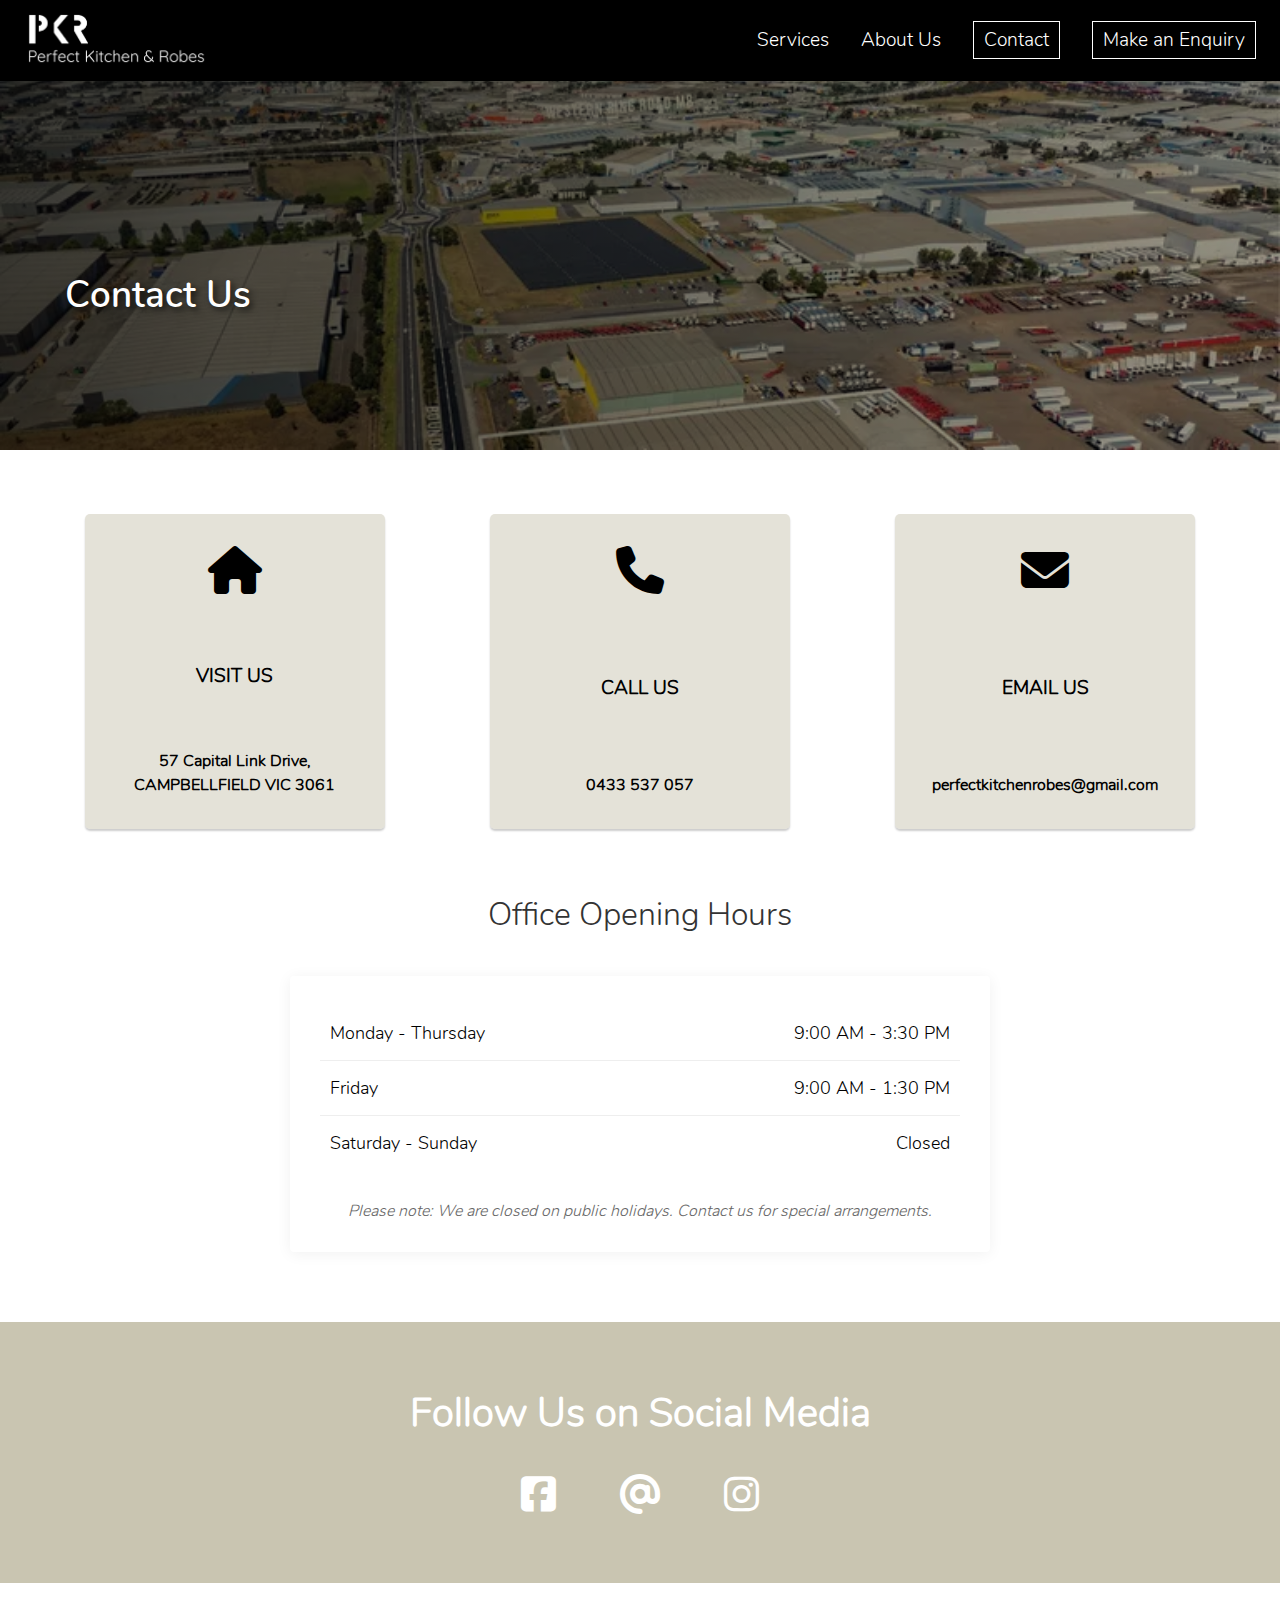
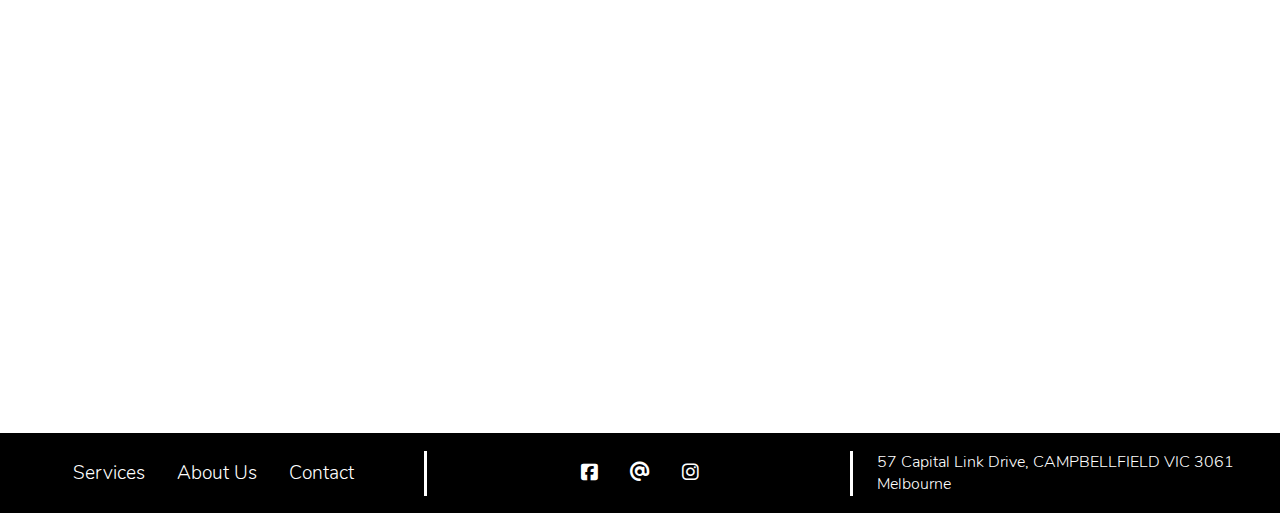
<file: pages/contact.html>
<!DOCTYPE html>
<html lang="en">
<head>
    <meta charset="UTF-8">
    <meta http-equiv="X-UA-Compatible" content="IE=edge">
    <meta name="viewport" content="width=device-width, initial-scale=1.0">
    <title>Perfect Kitchen & Robes</title>
    <link rel="stylesheet" href="../css/contact.css">
    <link rel="stylesheet" href="https://cdnjs.cloudflare.com/ajax/libs/font-awesome/6.5.1/css/all.min.css">
</head>

<body>

    <header>
        <nav class="header-bar">
            <div class="nav-logo">
                <a href="../index.html"><img src="../img/primary-logo.png" alt="LOGO"></a>
            </div>             

            <ul class="nav-menu">
                <li class="nav-item">
                    <a class="nav-link" href="../index.html#services">Services</a>
                </li>
                <li class="nav-item">
                    <a class="nav-link" href="../index.html#about">About Us</a>
                </li>
                <li class="nav-item">
                    <a id="nav-mobile" class="nav-link" href="./contact.html">Contact</a>
                </li>
                <li class="nav-item">
                    <a id="nav-quote" class="nav-link" href="../index.html#contact">Make an Enquiry</a>
                </li>
            </ul>
            <div class="hamburger">
                <span class="bars"></span>
                <span class="bars"></span>
                <span class="bars"></span>
            </div>
        </nav>
    </header>

    <section class="hero">
        <h1>Contact Us</h1>
    </section>
    
    <section class="contact-info-boxes">
        <div class="info-box" onclick="document.getElementById('map').scrollIntoView({behavior: 'smooth'})">
            <i class="fa-solid fa-house"></i>
            <h3>VISIT US</h3>
            <p>57 Capital Link Drive,<br>CAMPBELLFIELD VIC 3061</p>
        </div>
        
        <div class="info-box" onclick="window.location='tel:0433537057'">
            <i class="fa-solid fa-phone"></i>
            <h3>CALL US</h3>
            <p>0433 537 057</p>
        </div>
        
        <div class="info-box" onclick="window.location='mailto:perfectkitchenrobes@gmail.com'">
            <i class="fa-solid fa-envelope"></i>
            <h3>EMAIL US</h3>
            <p>perfectkitchenrobes@gmail.com</p>
        </div>
    </section>

    <div class="container">
        <section class="hours-section">
          <h2 class="hours-title">Office Opening Hours</h2>
          
          <div class="hours-card">
            <table class="hours-table">
              <tr>
                <td>Monday - Thursday</td>
                <td>9:00 AM - 3:30 PM</td>
              </tr>
              <tr>
                <td>Friday</td>
                <td>9:00 AM - 1:30 PM</td>
              </tr>
              <tr>
                <td>Saturday - Sunday</td>
                <td>Closed</td>
              </tr>
            </table>
            
            <p class="hours-note">Please note: We are closed on public holidays. Contact us for special arrangements.</p>
          </div>
        </section>
    </div>

    <section class="social-media-links">
        <div class="social-links-container">
            <h2>Follow Us on Social Media</h2>
            <ul class="social-menu">
                <li class="social-item">
                    <a class="social-link" href="https://www.facebook.com/profile.php?id=61572688564976"><i class="fa-brands fa-facebook-square"></i></a>
                </li>
                <li class="social-item">
                    <a class="social-link" href="mailto: perfectkitchenrobes@gmail.com"><i class="fa-solid fa-at"></i></a>
                </li>
                <li class="social-item">
                    <a class="social-link" href="https://www.instagram.com/perfectkitchenrobes"><i class="fa-brands fa-instagram"></i></a>
                </li>
            </ul>
        </div>
    </section>
    
    <div class="map-container" id="map">
        <iframe src="https://www.google.com/maps/embed?pb=!1m18!1m12!1m3!1d3156.1752690791244!2d144.9465683!3d-37.6741667!2m3!1f0!2f0!3f0!3m2!1i1024!2i768!4f13.1!3m3!1m2!1s0x6ad64f4b8b23c5e9%3A0x7d3f9c4e0c3c9b0!2s57%20Capital%20Link%20Dr%2C%20Campbellfield%20VIC%203061!5e0!3m2!1sen!2sau!4v1635000000000!5m2!1sen!2sau" 
            width="100%" 
            height="550px" 
            style="border:0;" 
            allowfullscreen="" 
            loading="lazy">
        </iframe>
    </div>

    <footer>
        <div class="footer-page-links">
            <ul class="footer-menu">
                <li class="footer-item">
                    <a class="footer-link" href="#services">Services</a>
                </li>   
                <li class="footer-item">
                    <a class="footer-link" href="#about-us">About Us</a>
                </li>
                <li class="footer-item">
                    <a class="footer-link" href="#contact">Contact</a>
                </li>
            </ul>
            <span class="footer-bars"></span>
        </div>
        <div class="footer-page-links">
            <ul class="footer-menu">
                <li class="footer-item">
                    <a class="footer-link" href="https://www.facebook.com/profile.php?id=61572688564976"><i class="fa-brands fa-facebook-square"></i></a>
                </li>
                <li class="footer-item">
                    <a class="footer-link" href="mailto: perfectkitchenrobes@gmail.com"><i class="fa-solid fa-at"></i></a>
                </li>
                <li class="footer-item">
                    <a class="footer-link" href="https://www.instagram.com/perfectkitchenrobes"><i class="fa-brands fa-instagram"></i></a>
                </li>
            </ul>
            <span class="footer-bars"></span>
        </div>
        <div class="footer-page-links">
            <p>57 Capital Link Drive, CAMPBELLFIELD VIC 3061 Melbourne</p>
        </div>
    </footer>

    <script src="../js/smoothlink.js" type="text/javascript"></script>
    <script src="../js/hamburger.js" type="text/javascript"></script>

</body>

</html>
</file>
<file: css/contact.css>
@font-face {
    font-family: 'Nunito Normal'; /* Give your font a name to use throughout your CSS */
    src: url('../fonts/Nunito-Light.ttf') format('truetype'); /* Path to your .ttf file */
    font-weight: normal;
    font-style: normal;
}

@font-face {
    font-family: 'Nunito Bold'; /* Give your font a name to use throughout your CSS */
    src: url('../fonts/Nunito-SemiBold.ttf') format('truetype'); /* Path to your .ttf file */
    font-weight: normal;
    font-style: normal;
}

:root {
    --primary-clr: black;
    --secondary-clr: white;
    --contrast-clr: #c9c5b1;
    /* --contrast-clr: #ACC8E5; */

    --font-normal: 'Nunito Normal', sans-serif;
    --font-bold: 'Nunito Bold', sans-serif;
}

html {
    scroll-padding-top: 100px; /* Adjust this value as needed */
}

body {
    width: 100%;
    opacity: 0.1;
    transition: opacity 0.5s ease-in-out; /* 2-second fade-in */
}

body.loaded {
    opacity: 1;
}

* {
    padding: 0;
    margin: 0;
    box-sizing: border-box;
}

::-webkit-scrollbar {
    width: 10px;
    background-color: var(--primary-clr);
}

::-webkit-scrollbar-track {
    box-shadow: inset 0 0 10px rgb(0, 0, 0);
}

::-webkit-scrollbar-thumb {
    background-color: #000000;
}

@supports (scrollbar-color: rgb(0, 0, 0) var(--primary-clr)) {
    * {
        scrollbar-color: rgb(0, 0, 0) var(--primary-clr);
        scrollbar-width: auto;
    }
}

body {
    width: 100%;
}



/* ==========================================================

    NAVBAR

========================================================== */
header {
    background-color: rgba(0, 0, 0, 1);
    width: 100%;
    position: fixed;
    opacity: 1;
    z-index: 99;
    transition: 400ms ease-in;
}

.header-scrolled {
    background-color: rgba(0, 0, 0, 1);
}

.header-bar {
    min-height: 80px;
    display: flex;
    justify-content: space-between;
    align-items: center;
    padding: 10px 24px;
}

.nav-logo {
    position: relative;
    width: 15%;
    height: auto;
}

.nav-logo img {
    width: 100%;
    height: 100%;
    object-fit: contain;
    object-position: left center;
}

.nav-menu {
    display: flex;
    justify-content: space-between;
    align-items: center;
    gap: 2em;
}

.header-bar h2 {
    font-family: var(--font-normal);
    color: var(--secondary-clr);
}

.nav-item {
    list-style: none;
}

.nav-link {
    text-decoration: none;
    font-family: var(--font-normal);
    color: var(--secondary-clr);
    font-size: 1.2em;
    position: relative;
}

.nav-link {
    transition: color 0.3s ease-in-out;
}

.nav-link#nav-mobile, 
.nav-link#nav-quote {
    transition: background-color 0.3s ease-in-out, color 0.3s ease-in-out;
}

.nav-link#nav-mobile, .nav-link#nav-quote {
    border: 1px solid var(--secondary-clr);
    padding: 5px 10px;
}

.nav-link#nav-mobile:hover, .nav-link#nav-quote:hover {
    background-color: var(--contrast-clr);
    color: var(--primary-clr);
    border: 1px solid var(--contrast-clr);
}

.nav-link:hover {
    color: var(--contrast-clr);
}

.nav-link::after {
    transform: scaleX(0);
    transition: transform 200ms ease-in;
}

.nav-link:hover::after {
    transform: scaleX(0.8);
}

.hamburger {
    display: none;
    cursor: pointer;
}

.bars {
    display: block;
    width: 25px;
    height: 5px;
    margin: 5px auto;
    -webkit-transition: all 0.3s ease-in-out;
    transition: all 0.3s ease-in-out;
    background-color: var(--secondary-clr);
}

@media (max-width: 850px) {

    .nav-logo {
        position: relative;
        width: 220px;
        height: auto;
    }
    
    .nav-logo img {
        width: 100%;
        height: 100%;
        object-fit: contain;
        object-position: left center;
    }

    .hamburger {
        display: block;
    }

    .hamburger.active .bars:nth-child(2){
        opacity: 0;
    }

    .hamburger.active .bars:nth-child(1){
        transform:  translateY(11px) rotate(45deg);
    }

    .hamburger.active .bars:nth-child(3){
        transform:  translateY(-8px) rotate(-45deg);
    }
    
    .nav-menu {
        position: absolute;
        right: -100%;
        top: 80px;
        gap: 0;
        flex-direction: column;
        background-color: var(--primary-clr);
        width: 100%;
        text-align: center;
        transition: 0.3s;  
        z-index: 1; 

        height: 100vh;
        padding: 100px 0 200px;
    }

    .nav-item {
        margin: 16px 0;
    }

    .nav-menu.active {
        right: 0;
    }
}



/* ==========================================

HERO

============================================= */
.hero {
    height: 50vh;
    background-color: var(--contrast-clr);
    position: relative;
    background-image: url(../img/hero-contact.webp);
    background-blend-mode: multiply;
    background-size: cover;
}

/* Add a gradient overlay */
.hero::before {
    content: '';
    position: absolute;
    top: 0;
    left: 0;
    width: 100%;
    height: 100%;
    background: linear-gradient(
        to right,
        rgba(0, 0, 0, 0.7) 0%,
        rgba(0, 0, 0, 0.4) 50%,
        rgba(0, 0, 0, 0.2) 100%
    );
    z-index: 1;
}

.hero h1 {
    color: var(--secondary-clr); /* Changed to white for better contrast */
    font-family: var(--font-bold);
    font-weight: 100;
    font-size: 2.3em;
    position: absolute;
    top: 60%;
    left: 65px;
    z-index: 2;
    text-shadow: 3px 3px 6px rgba(0, 0, 0, 0.7);
}

@media (max-width: 850px) {
    .hero {
        text-align: center;
    }

    .hero h1 {
        top: 60%;
        left: 50%;
        transform: translate(-50%, -50%);
        width: 85%;
    }
}

/* ==========================================

CONTACT INFO

============================================= */
.contact-info-boxes {
    display: flex;
    justify-content: space-around;
    padding: 4rem 2rem;
    background: white;
    text-align: center;
}

.info-box {
    flex: 1;
    max-width: 300px;
    height: 35vh;
    padding: 2rem;
    display: flex;
    flex-direction: column;
    align-items: center;
    justify-content: space-between;
    gap: 1rem;
    background-color: rgba(201, 197, 177, 0.5);
    border-radius: 5px;
    transition: all 300ms ease-in;
    cursor: pointer;
    box-shadow: 0 2px 2px rgba(1, 1, 1, 0.2);
}

.info-box:hover {
    background-color: rgba(201, 197, 177, 1);
    box-shadow: 0 2px 4px rgba(1, 1, 1, 0.2);
    transform: scale(1.05);
}

.info-box i {
    font-size: 3rem;
    color: var(--primary-clr);
    margin-bottom: 1rem;
}

.info-box h3 {
    font-size: 1.2rem;
    margin-bottom: 0.5rem;
    color: var(--primary-clr);
    font-family: var(--font-normal);
}

.info-box p {
    color: var(--primary-clr);
    font-family: var(--font-normal);
    line-height: 1.5;
    font-size: 1em;
    font-weight: bolder;
}

.info-box a {
    color: inherit;
    text-decoration: none;
    transition: color 0.3s ease;
}

.info-box a:hover {
    color: var(--contrast-clr);
}

/* Map Container */
.map-container {
    width: 100%;
    height: 450px;
}

.map-container iframe {
    width: 100%;
    height: 100%;
    border: 0;
}

/* Responsive Design */
@media screen and (max-width: 850px) {
    .contact-container {
        justify-content: center;
    }

    .contact-form {
        width: 100%;
        max-width: 600px;
    }

    .contact-info-boxes {
        flex-direction: column;
        align-items: center;
        padding: 2rem 1rem;
    }

    .info-box {
        width: 100%;
        padding: 1rem;
        margin-bottom: 2rem;
    }
}

.social-media-links {
    width: 100%;
    padding: 4rem 2rem;
    background-color: var(--contrast-clr);
 }
 
 .social-links-container {
    max-width: 1200px;
    margin: 0 auto;
    text-align: center;
 }
 
 .social-links-container h2 {
    font-size: 2.5rem;
    margin-bottom: 2rem;
    color: white;
    font-family: var(--font-normal);
 }
 
 .social-menu {
    display: flex;
    justify-content: center;
    gap: 4rem;
    list-style: none;
    padding: 0;
    margin: 0;
 }
 
 .social-item {
    display: flex;
    align-items: center;
 }
 
 .social-link {
    color: white;
    font-size: 2.5rem;
    transition: all 0.3s ease;
 }
 
 .social-link:hover {
    opacity: 0.8;
    transform: translateY(-3px);
    color: var(--primary-clr);
 }
 
 /* Mobile Styles */
 @media screen and (max-width: 850px) {
    .social-media-links {
        padding: 3rem 1rem;
    }
 
    .social-links-container h2 {
        font-size: 2rem;
        margin-bottom: 1.5rem;
    }
 
    .social-menu {
        gap: 2rem;
    }
 
    .social-link {
        font-size: 2rem;
    }
}
/* ==========================================

FACTORY HOURS

============================================= */
.container {
    max-width: 1200px;
    margin: 0 auto;
    padding-bottom: 20px;
    font-family: var(--font-normal);
  }
  
  .hours-section {
    text-align: center;
    margin-bottom: 50px;
  }
  
  .hours-title {
    font-size: 32px;
    font-weight: normal;
    margin-bottom: 40px;
    color: #333;
  }
  
  .hours-card {
    background: #fff;
    max-width: 700px;
    margin: 0 auto;
    padding: 30px;
    box-shadow: 0 2px 15px rgba(0,0,0,0.06);
    border-radius: 4px;
  }
  
  .hours-table {
    width: 100%;
    border-collapse: collapse;
  }
  
  .hours-table tr {
    border-bottom: 1px solid #eee;
  }
  
  .hours-table tr:last-child {
    border-bottom: none;
  }
  
  .hours-table td {
    padding: 15px 10px;
    text-align: left;
    font-size: 18px;
  }
  
  .hours-table td:last-child {
    text-align: right;
  }
  
  .hours-note {
    font-size: 16px;
    color: #666;
    font-style: italic;
    margin-top: 30px;
    text-align: center;
  }

  /* Responsive adjustments */
  @media (max-width: 768px) {

    .container {
        width: 90%;
    }

    .hours-card {
      padding: 20px;
    }
    
    .hours-table td {
      font-size: 16px;
      padding: 12px 5px;
    }
  }



/* ==========================================

FOOTER

============================================= */
footer {
    background-color: var(--primary-clr);
    display: grid;
    grid-template-columns: 1fr 1fr 1fr;
    min-height: 80px;
}

.footer-page-links {
    display: flex;
    justify-content: space-around;
    align-items: center;
    padding: 0 24px;
    position: relative;
}

.footer-page-link {
    display: flex;
    justify-content: space-around;
    align-items: center;
    padding: 0 24px;
    position: relative;
}

.footer-page-links p {
    color: var(--secondary-clr);
    font-family: var(--font-normal);
}

.footer-page-link p {
    color: var(--secondary-clr);
    font-family: var(--font-normal);
}

.footer-menu {
    display: flex;
    justify-content: space-between;
    align-items: center;
    gap: 2em;
}

.footer-item {
    list-style: none;
}

.footer-link {
    text-decoration: none;
    font-family: var(--font-normal);
    color: var(--secondary-clr);
    font-size: 1.2em;
    position: relative;
}

.footer-link:hover {
    color: var(--contrast-clr);
}

.footer-link::after {
    transition: transform 200ms ease-in;
}

.footer-link:hover::after {
    transform: scaleX(0.8);
}

.footer-bars {
    position: absolute;
    background-color: var(--secondary-clr);
    width: 3px;
    height: 45px;
    right: 0;
}

@media (max-width: 850px) {
    footer {
        display: block;
    }

    .footer-page-links {
        padding: 0.5em 0;
        margin: auto;
    }

    .footer-page-links p {
        text-align: center;
    }

    .footer-bars{
        display: none;
    }

    footer p {
        width: 90%;
    }
}
</file>
